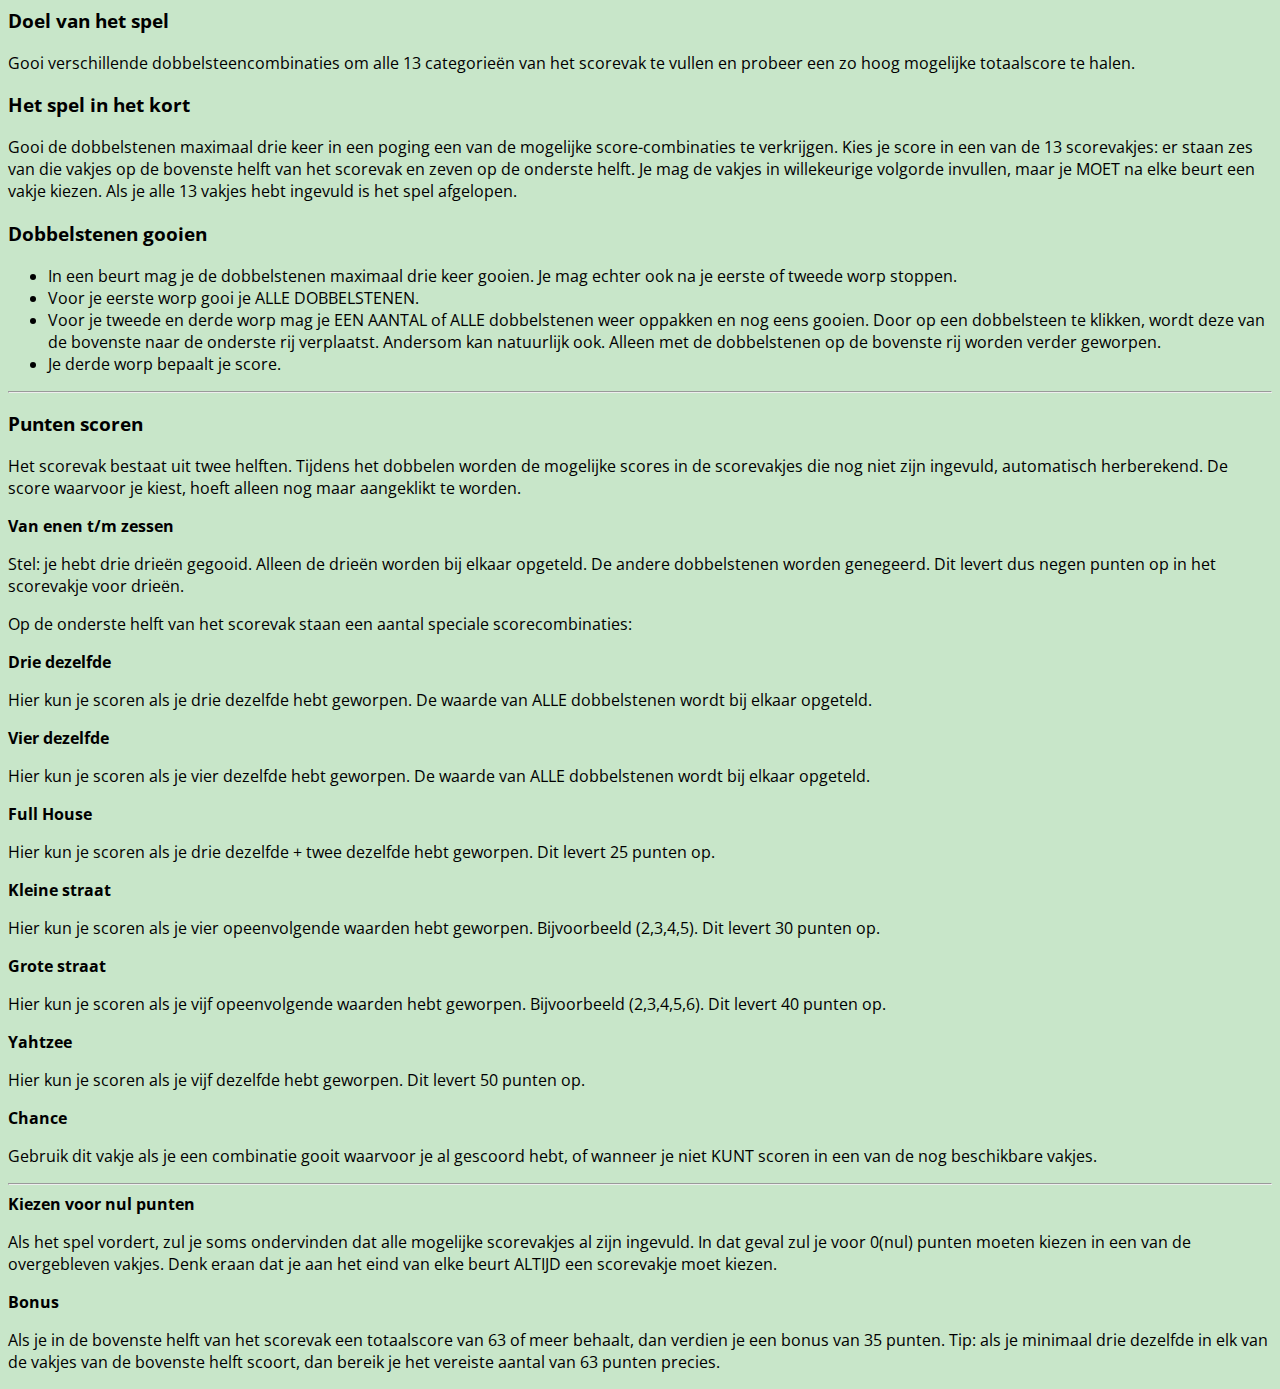
<file: uitleg.html>
<html>

<head>
  <title>Spelregels</title>
  <link href="https://fonts.googleapis.com/css?family=Open+Sans" rel="stylesheet">
  <meta name="author" content="Oege Hiddema">
  <meta charset="UTF-8">
  <meta name="viewport" content="width=device-width, initial-scale=1">
</head>

<style>
:root {
  --clrGreen100: #C8E6C9;
}

body {
  font-family: 'Open Sans', sans-serif;
  background-color: var(--clrGreen100);
  font-size: 100%;
}
</style>

<body>
  <h3>Doel van het spel</h3>
  <p>Gooi verschillende dobbelsteencombinaties om alle 13 categorieën van het scorevak te vullen en probeer een zo hoog mogelijke totaalscore te halen.</p>
  <h3>Het spel in het kort</h3>
  <p>Gooi de dobbelstenen maximaal drie keer in een poging een van de mogelijke score-combinaties te verkrijgen. Kies je score in een van de 13 scorevakjes: er staan zes van die vakjes op de bovenste helft van het scorevak en zeven op de onderste helft. Je mag de vakjes in willekeurige volgorde invullen, maar je MOET na elke beurt een vakje kiezen. Als je alle 13 vakjes hebt ingevuld is het spel afgelopen.</p>
  <h3>Dobbelstenen gooien</h3>
  <p>
    <ul>
      <li>
        In een beurt mag je de dobbelstenen maximaal drie keer gooien. Je mag echter ook na je eerste of tweede worp stoppen.
      </li>
      <li>
        Voor je eerste worp gooi je ALLE DOBBELSTENEN.
      </li>
      <li>
        Voor je tweede en derde worp mag je EEN AANTAL of ALLE dobbelstenen weer oppakken en nog eens gooien. Door op een dobbelsteen te klikken, wordt deze van de bovenste naar de onderste rij verplaatst. Andersom kan natuurlijk ook. Alleen met de dobbelstenen op de bovenste rij worden verder geworpen.
      </li>
      <li>
        Je derde worp bepaalt je score.
      </li>
    </ul>
  </p>
  <hr>
  <h3>Punten scoren</h3>
  <p>Het scorevak bestaat uit twee helften. Tijdens het dobbelen worden de mogelijke scores in de scorevakjes die nog niet zijn ingevuld, automatisch herberekend. De score waarvoor je kiest, hoeft alleen nog maar aangeklikt te worden.</p>
  <b>Van enen t/m zessen</b>
  <p>Stel: je hebt drie drieën gegooid. Alleen de drieën worden bij elkaar opgeteld. De andere dobbelstenen worden genegeerd. Dit levert dus negen punten op in het scorevakje voor drieën.</p>
  <p>Op de onderste helft van het scorevak staan een aantal speciale scorecombinaties:</p>
  <b>Drie dezelfde</b>
  <p>Hier kun je scoren als je drie dezelfde hebt geworpen. De waarde van ALLE dobbelstenen wordt bij elkaar opgeteld.</p>
  <b>Vier dezelfde</b>
  <p>Hier kun je scoren als je vier dezelfde hebt geworpen. De waarde van ALLE dobbelstenen wordt bij elkaar opgeteld.</p>
  <b>Full House</b>
  <p>Hier kun je scoren als je drie dezelfde + twee dezelfde hebt geworpen. Dit levert 25 punten op.</p>
  <b>Kleine straat</b>
  <p>Hier kun je scoren als je vier opeenvolgende waarden hebt geworpen. Bijvoorbeeld (2,3,4,5). Dit levert 30 punten op.</p>
  <b>Grote straat</b>
  <p>Hier kun je scoren als je vijf opeenvolgende waarden hebt geworpen. Bijvoorbeeld (2,3,4,5,6). Dit levert 40 punten op.</p>
  <b>Yahtzee</b>
  <p>Hier kun je scoren als je vijf dezelfde hebt geworpen. Dit levert 50 punten op.</p>
  <b>Chance</b>
  <p>Gebruik dit vakje als je een combinatie gooit waarvoor je al gescoord hebt, of wanneer je niet KUNT scoren in een van de nog beschikbare vakjes. </p>
  <hr>
  <b>Kiezen voor nul punten</b>
  <p>Als het spel vordert, zul je soms ondervinden dat alle mogelijke scorevakjes al zijn ingevuld. In dat geval zul je voor 0(nul) punten moeten kiezen in een van de overgebleven vakjes. Denk eraan dat je aan het eind van elke beurt ALTIJD een scorevakje moet kiezen.</p>
  <b>Bonus</b>
  <p>Als je in de bovenste helft van het scorevak een totaalscore van 63 of meer behaalt, dan verdien je een bonus van 35 punten. Tip: als je minimaal drie dezelfde in elk van de vakjes van de bovenste helft scoort, dan bereik je het vereiste aantal van 63 punten precies.</p>
</body>

</html>
</file>
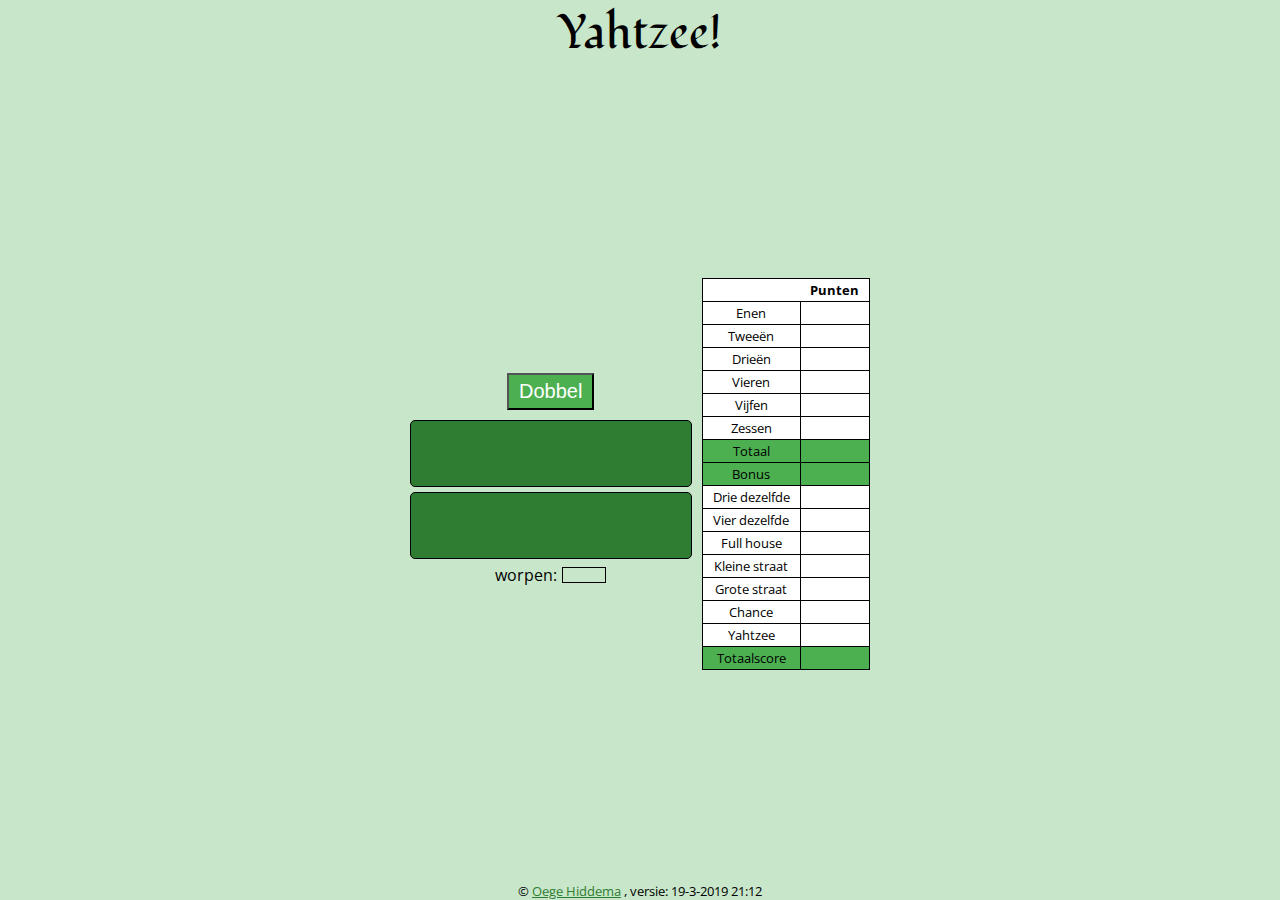
<file: yahtzee.html>
<!DOCTYPE html>
<html>

<head>
  <title>Yahtzee</title>
  <link rel="stylesheet" href="style.css">
  <link href="https://fonts.googleapis.com/css?family=Fondamento:400i" rel="stylesheet">
  <link href="https://fonts.googleapis.com/css?family=Open+Sans" rel="stylesheet">
  <link rel="stylesheet" href="https://use.fontawesome.com/releases/v5.7.2/css/all.css"
    integrity="sha384-fnmOCqbTlWIlj8LyTjo7mOUStjsKC4pOpQbqyi7RrhN7udi9RwhKkMHpvLbHG9Sr" crossorigin="anonymous">
  <script src="script.js" defer></script>
  <meta name="author" content="Oege Hiddema">
  <meta charset="UTF-8">
  <meta name="viewport" content="width=device-width, initial-scale=1">
</head>

<body>

  <div id=iconContainer>
    <a id="icnUitleg" href="uitleg.html" target="_blank"><i class="far fa-question-circle fa-2x"></i></a>
    <i id="volumeMax" class="fas fa-volume-up fa-lg"></i>
    <i id="volumeMin" class="fas fa-volume-off fa-lg"></i>
    <i id= "refresh" class="fas fa-redo fa-lg"></i>
  </div>

  <header>Yahtzee!</header>
  <main>
    <div class="container">
      <button id="btnDobbel">Dobbel</button>
      <audio id="audioDice">
        <source src="rolling_dice.wav" type="audio/wav">
      </audio>
      <div class="div_stenen" id="variabel"></div>
      <div class="div_stenen" id="vast"></div>
      <div id="worpenContainer">
        <div>worpen:</div>
        <div id="worpen">
          <div class="worp" id="worp1"></div>
          <div class="worp" id="worp2"></div>
          <div class="worp" id="worp3"></div>
        </div>
      </div>
    </div>
    <div class="container">
      <table>
        <tr>
          <th></th>
          <th>Punten</th>
        </tr>
        <tr>
          <td>Enen</td>
          <td class="td_clickable" id="td1"></td>
        </tr>
        <tr>
          <td>Tweeën</td>
          <td class="td_clickable" id="td2"></td>
        </tr>
        <tr>
          <td>Drieën</td>
          <td class="td_clickable" id="td3"></td>
        </tr>
        <tr>
          <td>Vieren</td>
          <td class="td_clickable" id="td4"></td>
        </tr>
        <tr>
          <td>Vijfen</td>
          <td class="td_clickable" id="td5"></td>
        </tr>
        <tr>
          <td>Zessen</td>
          <td class="td_clickable" id="td6"></td>
        </tr>
        <tr class="tr_dk">
          <td>Totaal</td>
          <td id="totaal"></td>
        </tr>
        <tr class="tr_dk">
          <td>Bonus</td>
          <td id="bonus"></td>
        </tr>
        <tr>
          <td>Drie dezelfde</td>
          <td class="td_clickable" id="threeofakind"></td>
        </tr>
        <tr>
          <td>Vier dezelfde</td>
          <td class="td_clickable" id="fourofakind"></td>
        </tr>
        <tr>
          <td>Full house</td>
          <td class="td_clickable" id="fullhouse"></td>
        </tr>
        <tr>
          <td>Kleine straat</td>
          <td class="td_clickable" id="kleinestraat"></td>
        </tr>
        <tr>
          <td>Grote straat</td>
          <td class="td_clickable" id="grotestraat"></td>
        </tr>
        <tr>
          <td>Chance</td>
          <td class="td_clickable" id="chance"></td>
        </tr>
        <tr>
          <td>Yahtzee</td>
          <td class="td_clickable" id="yahtzee"></td>
        </tr>
        <tr class="tr_dk">
          <td>Totaalscore</td>
          <td id="score"></td>
        </tr>
      </table>
    </div>
  </main>
  <footer>© <a href="mailto:oegehidddema@gmail.com">Oege Hiddema</a> , versie: 19-3-2019 21:12</footer>
</body>

</html>
</file>
<file: style.css>
:root {
  --clrGreen100: #C8E6C9;
  --clrGreen500: #4CAF50;
  --clrGreen800: #2E7D32;
}

html {
  height: 100%;
}

body {
  font-family: 'Open Sans', sans-serif;
  background-color: var(--clrGreen100);
  text-align: center;
  font-size: 100%;
  display: flex;
  flex-direction: column;
  height: 100%;
  margin: 0;
}

#icnUitleg {
  margin: 0 !important;
  padding: 0 !important;
}

#iconContainer {
  position: absolute;
  display: flex;
  flex-direction: column;
}

#iconContainer * {
  margin: 8px;
}

#iconContainer *:hover {
  cursor: pointer;
}

#volumeMin {
  display: none;
}

header {
  font-family: 'Fondamento', cursive;
  font-size: 3em;
  flex: 0 0 auto;
}

main {
  display: flex;
  flex-wrap: wrap;
  justify-content: center;
  align-items: center;
  flex: 1 0 auto;
}

footer {
  font-size: 0.8em;
  flex: 0 0 auto;
}

.container {
  margin: 5px;
  display: flex;
  align-items: center;
  flex-direction: column;
}

#audioDice {
  display: none;
}

button {
  padding: 5px 10px;
  font-size: 1.25em;
  margin: 10px 0;
  background-color: var(--clrGreen500);
  color: white;
  cursor: pointer;
}

button:hover {
  color: black;
}

.div_stenen {
  display: flex;
  justify-content: center;
  width: 280px;
  height: 65px;
  border: 1px solid black;
  border-radius: 5px;
  margin-bottom: 5px;
  background-color: var(--clrGreen800);
}

#worpenContainer {
  display: flex;
  align-items: center;
}

#worpen {
  height: 14px;
  display: flex;
  border: 1px solid black;
  margin-left: 5px; /* marge met tekst links ervan */
}

.worp {
  margin: 1px;
  width: 12px;
  height: 12px;
  background-color: black;
  visibility: hidden;
}

table {
  border-collapse: collapse;
  background-color: white;
  font-size: 0.8em;
}

td, tr {
  border: 1px solid black;
}

th, td {
  padding: 2px 10px;
}

.td_clickable {
  color: grey;
  cursor: pointer;
}

/* insert -------------------------------------------- */
.td_clickable_after {
  color: black;
  cursor: auto;
  font-weight: 900;
  background-color: var(--clrGreen500);
}
/* insert -------------------------------------------- */

img {
  width: 50px;
  margin: 2px;
}

img:hover {
  transform: scale(1.05);
}

.tr_dk {
  background-color: var(--clrGreen500);
}

a {
  color: var(--clrGreen800);
}
</file>
